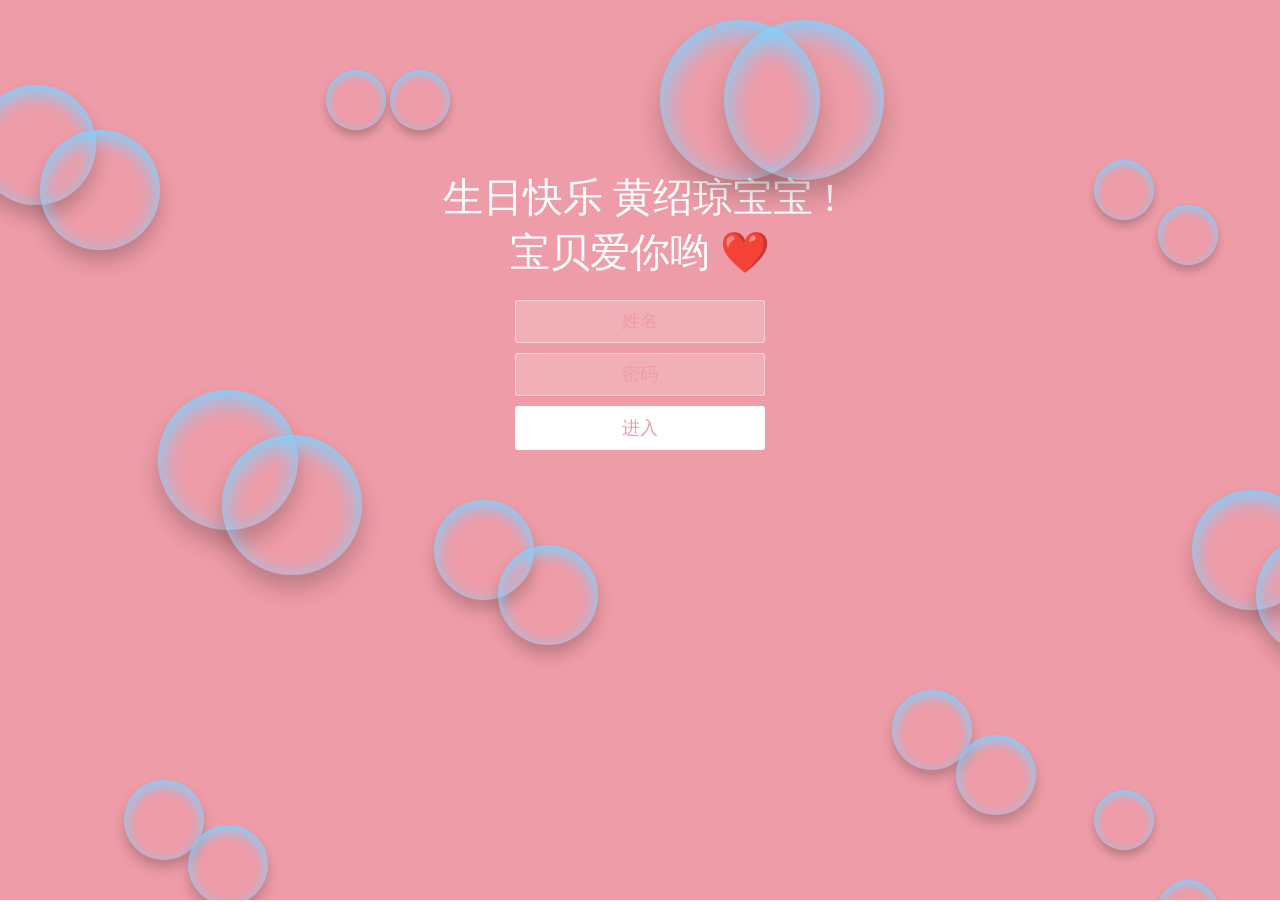
<file: index.html>
﻿<!doctype html>
<html lang="zh">
<head>
<meta charset="UTF-8">
<meta http-equiv="X-UA-Compatible" content="IE=edge,chrome=1">
<meta name="viewport" content="width=device-width, initial-scale=1.0">
<title>生日快乐!</title>
<link rel="stylesheet" type="text/css" href="css/index.css">
</head>
<body>
    <iframe class="full" src="./html/login.html" id="iframePage" onload="changeFrameHeight()" frameborder="0" scrolling="no" marginwidth="0" marginheight="0"></iframe>
    <script src="js/index.js" type="text/javascript"></script>
</body>
</html>
</file>
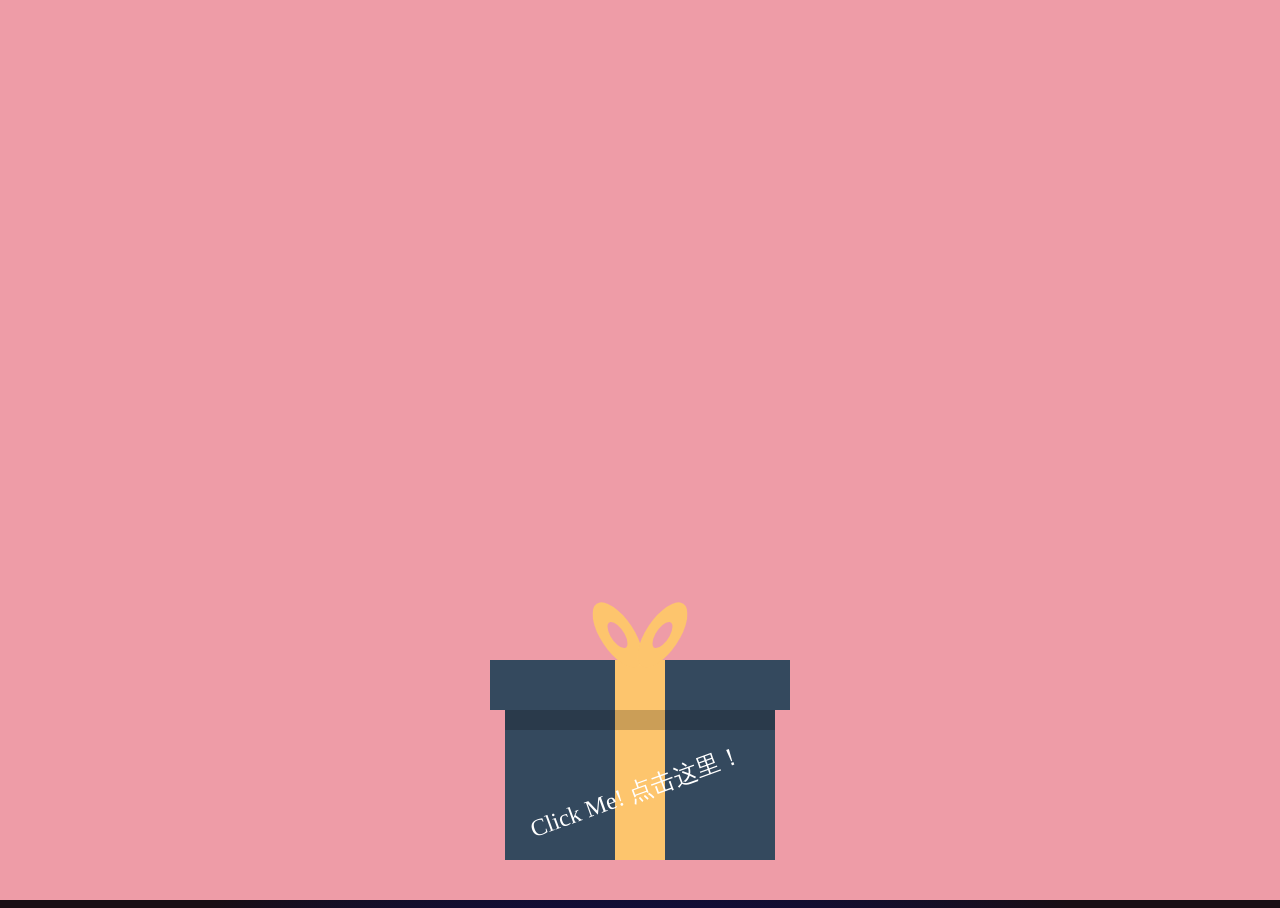
<file: html/BirthdayPresent.html>
<!DOCTYPR html>

<html lang="en">
    <head>
        <meta charset="UTF-8">
        <title>Birthday Gift</title>
        
        <!-- Link CSS Style.css file-->
        
        <link rel="stylesheet" href="../css/style.css">
        
    </head>
    <body>
        <div class='moon'>
            <div class='crater1'></div>
            <div class='crater2'></div>
            <div class='crater3'></div>
        </div>
        
        <canvas id="canvas"></canvas>
        
        <div id="sea"></div>
        <div id="beach"></div>
        
        <img src="../img/jumping.png" alt="Jumping-people" id="people" />
        
        <div id="merrywrap" class="merrywrap">
            <div class="giftbox">
                <div class="cover">
                    <div></div>
                </div>
                
                <div class="box"></div>
            </div>
            
            <div class="icons">
                <div class="row">
                    <span>H</span>
                    <span>a</span>
                    <span>p</span>
                    <span>p</span>
                    <span>y</span>
                    
                </div>
                <div class="row">
                    <span>B</span>
                    <span>i</span>
                    <span>r</span>
                    <span>t</span>
                    <span>h</span>
                    <span>d</span>
                    <span>a</span>
                    <span>y</span>
                </div>
                
                <div class="row">
                    <span>M</span>
                    <span>y</span>
                    <span>&nbsp;</span>
                    <span>P</span>
                    <span>r</span>
                    <span>i</span>
                    <span>n</span>
                    <span>c</span>
                    <span>e</span>
                    <span>s</span>
					<span>s</span>
                </div>
				
				<div class="row">
                    <span>宝</span>
                    <span>宝</span>
                </div>
            </div>
        </div>
        
        <div id="video"></div>
        
        
        <script src="../js/giftIndex.js"></script>
        <!--<audio src="../music/所念皆星河.mp3" autoplay="autoplay" loop="loop"></audio>-->
    </body>
</html>
</file>
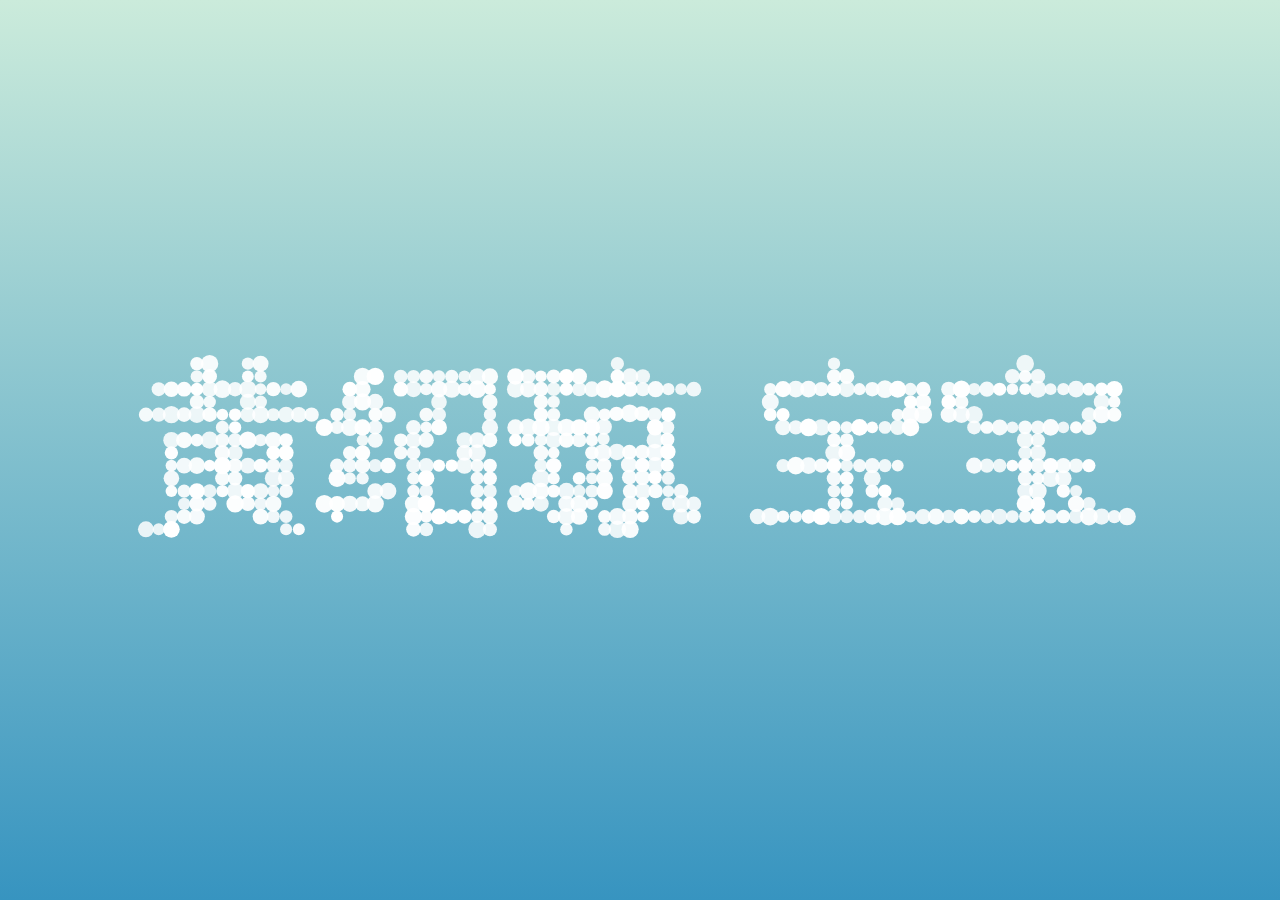
<file: html/Countdown.html>
<!DOCTYPE html>
<html>

<head>

  <meta charset="UTF-8">

  <title></title>

  <link rel="stylesheet" href="../css/normalizel.css">

  <link rel="stylesheet" href="../css/stylel.css" media="screen" type="text/css" />

</head>

<body>
<canvas class="canvas"></canvas>

<div class="help">?</div> 

<div class="ui">
  <input class="ui-input" type="text" />
  <span class="ui-return">↵</span>
</div>

<div class="overlay">
  <div class="tabs">
    <div class="tabs-labels"><span class="tabs-label">Commands</span><span class="tabs-label">Info</span><span class="tabs-label">Share</span></div>

    <div class="tabs-panels">
      <ul class="tabs-panel commands">
        <li class="commands-item"><span class="commands-item-title">Text</span><span class="commands-item-info" data-demo="Hello :)">Type anything</span><span class="commands-item-action">Demo</span></li>
        <li class="commands-item"><span class="commands-item-title">Countdown</span><span class="commands-item-info" data-demo="#countdown 10">#countdown<span class="commands-item-mode">number</span></span><span class="commands-item-action">Demo</span></li>
        <li class="commands-item"><span class="commands-item-title">Time</span><span class="commands-item-info" data-demo="#time">#time</span><span class="commands-item-action">Demo</span></li>
        <li class="commands-item"><span class="commands-item-title">Rectangle</span><span class="commands-item-info" data-demo="#rectangle 30x15">#rectangle<span class="commands-item-mode">width x height</span></span><span class="commands-item-action">Demo</span></li>
        <li class="commands-item"><span class="commands-item-title">Circle</span><span class="commands-item-info" data-demo="#circle 25">#circle<span class="commands-item-mode">diameter</span></span><span class="commands-item-action">Demo</span></li>

        <li class="commands-item commands-item--gap"><span class="commands-item-title">Animate</span><span class="commands-item-info" data-demo="The time is|#time|#countdown 3|#icon thumbs-up"><span class="commands-item-mode">command1</span>&nbsp;|<span class="commands-item-mode">command2</span></span><span class="commands-item-action">Demo</span></li>
      </ul>
    </div>
  </div>
</div>

  <script src="../js/indexl.js"></script>

</body>

</html>
</file>
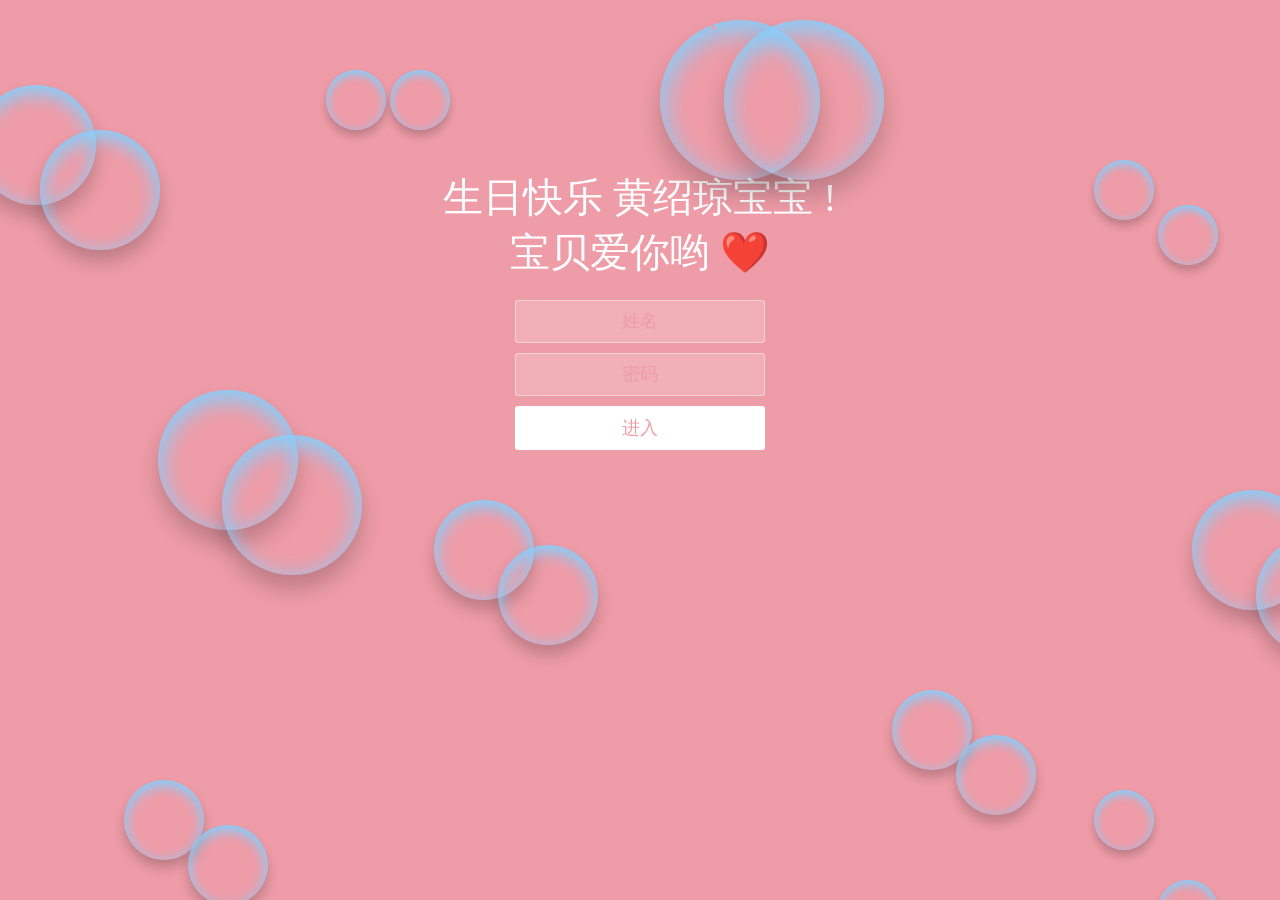
<file: html/login.html>
<!doctype html>
<html lang="zh">
<head>
<meta charset="UTF-8">
<meta http-equiv="X-UA-Compatible" content="IE=edge,chrome=1">
<meta name="viewport" content="width=device-width, initial-scale=1.0">
<title>生日快乐!</title>
<link rel="stylesheet" type="text/css" href="../css/login.css" type="text/css" />
<link rel="stylesheet" href="../css/bubbles.css" type="text/css" />
</head>
<body>
<div class="htmleaf-container">
	<div class="wrapper">
		<div class="container">
			<h1 style="color:white">生日快乐 黄绍琼宝宝 !<br/> 宝贝爱你哟 ❤️</h1>
			<form class="form">
				<input id="userName" name="userName" type="text" placeholder="姓名">
				<input id="pwd" name="pwd" type="password" placeholder="密码">
				<button type="submit" id="login-button">进入</button>
			</form>
		</div>
		<ul class="bg-bubbles">
			<li></li>
			<li></li>
			<li></li>
			<li></li>
			<li></li>
			<li></li>
			<li></li>
			<li></li>
			<li></li>
			<li></li>
			<li></li>
			<li></li>
			<li></li>
			<li></li>
			<li></li>
			<li></li>
			<li></li>
			<li></li>
			<li></li>
			<li></li>
		</ul>
	</div>
</div>

<script src="../js/jquery-2.1.1.min.js" type="text/javascript"></script>
<script src="../js/login.js" type="text/javascript"></script>
</body>
</html>
</file>
<file: css/index.css>
body {
  margin: 0;
  padding: 0;
  overflow-y: hidden;
}

.full {
  width: 100%;
}
</file>
<file: css/style.css>
/* latin-ext */
@font-face {
  font-family: 'Kaushan Script';
  font-style: normal;
  font-weight: 400;
  src: url(https://fonts.gstatic.com/s/kaushanscript/v9/vm8vdRfvXFLG3OLnsO15WYS5DG72wNJHMw.woff2) format('woff2');
  unicode-range: U+0100-024F, U+0259, U+1E00-1EFF, U+2020, U+20A0-20AB, U+20AD-20CF, U+2113, U+2C60-2C7F, U+A720-A7FF;
}

/* latin */
@font-face {
  font-family: 'Kaushan Script';
  font-style: normal;
  font-weight: 400;
  src: url(https://fonts.gstatic.com/s/kaushanscript/v9/vm8vdRfvXFLG3OLnsO15WYS5DG74wNI.woff2) format('woff2');
  unicode-range: U+0000-00FF, U+0131, U+0152-0153, U+02BB-02BC, U+02C6, U+02DA, U+02DC, U+2000-206F, U+2074, U+20AC, U+2122, U+2191, U+2193, U+2212, U+2215, U+FEFF, U+FFFD;
}

html, body, .container {
  height: 100%;@
  font-family: 'Kaushan Script','Sail', cursive;
}

body {
  background: #e74;
  overflow: hidden;
  background-image: linear-gradient(to bottom, #190e14, #0d0d4b 30%, #c76075 80%, #e9b64b 95%);
  background-image: radial-gradient(circle at center bottom, #e9b64b, #c76075 15%, #0d0d4b 75%, #190e14 90%);
}

div#beach,
canvas#canvas {
  position: absolute;
  top: 0;
  left: 0;
  width: 100%;
  height: 100%;
}

div#beach {
  background-image: url(../img/beachsil2.png);
  /* background-size: cover; */
  background-position: bottom right;
  background-size: 1700px;
  background-repeat: no-repeat;
}

div#video {
  position: absolute;
  right: 243px;
  bottom: 200px;
}

div#video iframe {
  width: 255px;
  height: 155px;
}

#people {
  position: absolute;
  bottom: 65px;
  left: 40px;
  width: 140px;
}

#car {
  position: absolute;
  bottom: 46px;
  left: 180px;
  width: 230px;
}

div#sea {
  background-color: blue;
  height: 85px;
  position: absolute;
  bottom: 0;
  left: 0;
  width: 100%;
  background-image: radial-gradient(circle at center top, #23485a, #0d0246);
}

.merrywrap {
  position: absolute;
  right: 0px;
  left: 0px;
  bottom: 0px;
  top: 0px;
  background-color: #ee9ca7;
  transition: background-color .5s ease;
}

.giftbox {
  position: absolute;
  width: 300px;
  height: 200px;
  left: 50%;
  margin-left: -150px;
  bottom: 40px;
  z-index: 10;
}
.giftbox > div {
  background: #34495e;
  position: absolute;
}
.giftbox > div:after, .giftbox > div:before {
  position: absolute;
  content: "";
  top: 0;
}
.giftbox:after {
  position: absolute;
  color: #fff;
  width: 100%;
  content: "Click Me! 点击这里！";
  left: 0;
  bottom: 0;
  font-size: 24px;
  text-align: center;
  transform: rotate(-20deg);
  transform-origin: 0 0;
}
.giftbox .cover {
  width: 100%;
  top: 0;
  left: 0;
  height: 25%;
  z-index: 2;
}
.giftbox .cover:before {
  position: absolute;
  height: 100%;
  left: 50%;
  width: 50px;
  transform: translateX(-50%);
  background: #fdc56d;
}
.giftbox .cover > div {
  position: absolute;
  width: 50px;
  height: 50px;
  left: 50%;
  top: -50px;
  transform: translateX(-50%);
}
.giftbox .cover > div:before, .giftbox .cover > div:after {
  position: absolute;
  left: 0;
  top: 0;
  width: 100%;
  height: 100%;
  content: "";
  box-shadow: inset 0 0 0 15px #fdc56d;
  border-radius: 30px;
  transform-origin: 50% 100%;
}
.giftbox .cover > div:before {
  transform: translateX(-45%) skewY(40deg);
}
.giftbox .cover > div:after {
  transform: translateX(45%) skewY(-40deg);
}
.giftbox .box {
  right: 5%;
  left: 5%;
  height: 80%;
  bottom: 0;
}
.giftbox .box:before {
  width: 50px;
  height: 100%;
  left: 50%;
  transform: translateX(-50%);
  background: #fdc56d;
}
.giftbox .box:after {
  width: 100%;
  height: 30px;
  background: rgba(0, 0, 0, 0.2);
}

.icons {
  position: absolute;
  left: 10px;
  /*top:50%;
  width: 100%;*/
  height: auto;
  transform: translateY(10px) rotate(-20deg);
}
.icons .row {
  width: 100%;
  text-align: center;
}
.icons .row span {
  color: #e5e5e5;
  text-shadow: 4px 4px 0 rgba(96, 125, 139, 0.4);
  font-size: 50px;
  display: inline-block;
  opacity: 0;
  transition: transform 0.5s ease-in, opacity 0.7s;
}

.step-1 .giftbox {
  animation: wobble 0.5s linear infinite forwards;
}
.step-1 .cover {
  animation: wobble 0.5s linear infinite  0.1s forwards;
}
.step-1 .icons .row span {
  opacity: 1;
}

.step-2 .giftbox:after {
  opacity: 0;
}

.step-3 .giftbox,
.step-4 .giftbox {
  opacity: 0;
  z-index: 1;
}
.step-3 .giftbox:after,
.step-4 .giftbox:after {
  opacity: 0;
}

.step-2 .giftbox .cover {
  animation: flyUp 0.4s ease-in forwards;
}
.step-2 .giftbox .box {
  animation: flyDown 0.2s ease-in 0.05s forwards;
}

@keyframes wobble {
  25% {
    transform: rotate(4deg);
  }
  75% {
    transform: rotate(-2deg);
  }
}
@keyframes flyUp {
  75% {
    opacity: 1;
  }
  100% {
    transform: translateY(-1000px) rotate(20deg);
    opacity: 0;
  }
}
@keyframes flyDown {
  75% {
    opacity: 1;
  }
  100% {
    transform: translateY(100%);
    opacity: 0;
  }
}
.step-1 .icons .row span {
  opacity: 0;
}

.step-1 .icons .row span:first-child {
  transform: translateY(700%) translateX(600%);
}

.step-1 .icons .row span:nth-child(2) {
  transform: translateY(700%) translateX(500%);
}

.step-1 .icons .row span:nth-child(3) {
  transform: translateY(700%) translateX(400%);
}

.step-1 .icons .row span:nth-child(4) {
  transform: translateY(700%) translateX(300%);
}

.step-1 .icons .row span:nth-child(5) {
  transform: translateY(700%) translateX(200%);
}

.step-1 .icons .row span:nth-child(6) {
  transform: translateY(700%) translateX(100%);
}

.step-1 .icons .row span:nth-child(7) {
  transform: translateY(700%) translateX(0);
}

.step-1 .icons .row span:nth-child(8) {
  transform: translateY(700%) translateX(-100%);
}

.step-1 .icons .row span:nth-child(9) {
  transform: translateY(700%) translateX(-200%);
}

.step-1 .icons .row span:nth-child(10) {
  transform: translateY(700%) translateX(-300%);
}

.step-1 .icons .row span:nth-child(11) {
  transform: translateY(700%) translateX(-400%);
}

.step-1 .icons .row span:nth-child(12) {
  transform: translateY(700%) translateX(-500%);
}

.step-1 .icons .row span:nth-child(13) {
  transform: translateY(700%) translateX(-600%);
}

.step-2 .icons .row span:nth-child(2) {
  -webkit-transition-delay: 0.1s;
  transition-delay: 0.1s;
}

.step-2 .icons .row span:nth-child(3) {
  -webkit-transition-delay: 0.15s;
  transition-delay: 0.15s;
}

.step-2 .icons .row span:nth-child(4) {
  -webkit-transition-delay: 0.2s;
  transition-delay: 0.2s;
}

.step-2 .icons .row span:nth-child(5) {
  -webkit-transition-delay: 0.25s;
  transition-delay: 0.25s;
}

.step-2 .icons .row span:nth-child(6) {
  -webkit-transition-delay: 0.3s;
  transition-delay: 0.3s;
}

.step-2 .icons .row span:nth-child(7) {
  -webkit-transition-delay: 0.35s;
  transition-delay: 0.35s;
}

.step-2 .icons .row span:nth-child(8) {
  -webkit-transition-delay: 0.4s;
  transition-delay: 0.4s;
}

.step-2 .icons .row span:nth-child(9) {
  -webkit-transition-delay: 0.45s;
  transition-delay: 0.45s;
}

.step-2 .icons .row span:nth-child(10) {
  -webkit-transition-delay: 0.5s;
  transition-delay: 0.5s;
}

.step-2 .icons .row span:nth-child(11) {
  -webkit-transition-delay: 0.55s;
  transition-delay: 0.55s;
}

.step-2 .icons .row span:nth-child(12) {
  -webkit-transition-delay: 0.6s;
  transition-delay: 0.6s;
}

.step-2 .icons .row span:nth-child(13) {
  -webkit-transition-delay: 0.65s;
  transition-delay: 0.65s;
}

.step-2 .icons span, .step-3 .icons span, .step-4 .icons span {
  opacity: 1;
  transition-timing-function: cubic-bezier(0, 0, 0.2, 0.91);
}

.step-4 .icons .row span, .step-3 .icons .row span {
  /*animation: wobble 0.6s linear infinite forwards;*/
  color: #c6e2ff;
  animation: neon .08s ease-in-out infinite alternate;
}

.step-4 .icons .row span:nth-child(even), .step-3 .icons .row span:nth-child(even) {
  animation-duration: 0.7s;
}

@keyframes neon {
  from {
    text-shadow: 0 0 6px rgba(202, 228, 225, 0.92), 0 0 30px rgba(202, 228, 225, 0.34), 0 0 12px rgba(30, 132, 242, 0.52), 0 0 21px rgba(30, 132, 242, 0.92), 0 0 34px rgba(30, 132, 242, 0.78), 0 0 54px rgba(30, 132, 242, 0.92);
  }
  to {
    text-shadow: 0 0 6px rgba(202, 228, 225, 0.98), 0 0 30px rgba(202, 228, 225, 0.42), 0 0 12px rgba(30, 132, 242, 0.58), 0 0 22px rgba(30, 132, 242, 0.84), 0 0 38px rgba(30, 132, 242, 0.88), 0 0 60px #1e84f2;
  }
}
.moon {
  position: absolute;
  top: 10%;
  right: 200px;
  width: 100px;
  height: 100px;
  border-radius: 50%;
  background: #ddd;
  box-shadow: inset 20px -10px 0 0 #b9b9b9;
}

.moon .crater1 {
  position: absolute;
  width: 30px;
  height: 30px;
  border-radius: 50%;
  background: #bbb;
  box-shadow: inset -3px 1.5px 0 0 #aaa;
  top: 20px;
  right: 20px;
}

.moon .crater2 {
  position: absolute;
  width: 10px;
  height: 10px;
  border-radius: 50%;
  background: #bbb;
  box-shadow: inset -1px 0.5px 0 0 #aaa;
  top: 45px;
  right: 50px;
}

.moon .crater3 {
  position: absolute;
  width: 15px;
  height: 15px;
  border-radius: 50%;
  background: #bbb;
  box-shadow: inset -1.5px 0.75px 0 0 #aaa;
  top: 60px;
  right: 25px;
}

@media (min-width: 1000px) {
  .icons {
    left: 30px;
  }

  .icons .row span {
    font-size: 56px;
  }

  #people {
    left: 80px;
    bottom: 70px;
    width: 160px;
  }

  div#beach {
    background-size: 2000px;
  }

  div#video {
    right: 290px;
    bottom: 235px;
  }

  div#video iframe {
    width: 295px;
    height: 185px;
  }

  .moon {
    right: 230px;
  }
}
</file>
<file: css/stylel.css>
body {
  font-family: "Avenir", "Helvetica Neue", Helvetica, Arial, sans-serif;
  background: #ee9ca7;
  color: #666;
  font-size: 16px;
  line-height: 1.5em;
}

h1 {
  color: #111;
  margin: 0 0 12px 0;
  font-size: 24px;
  line-height: 1.5em;
}

p {
  margin: 0 0 10x 0;
}

a {
  color: #888;
  text-decoration: none;
  border-bottom: solid #ccc;
}

a:hover {
  border-bottom-color: #888;
}

body,
.overlay {
  -webkit-perspective: 1000;
  -webkit-perspective-origin-y: 25%;
}

.body--ready {
  /* Ideas
  background: -webkit-linear-gradient(top, #e2b986 -10%, #241c35 140%);
  background: -webkit-linear-gradient(top, #c97369 -40%, #241c35 130%);
  background: -webkit-linear-gradient(top, #fac4c4 -10%, #606386 140%);
  background: -webkit-linear-gradient(top, #519ab0 0%, #414A6D 110%);
  background: -webkit-linear-gradient(top, rgb(129, 0, 170) 0%, rgb(43, 4, 114) 110%);
  background: -webkit-linear-gradient(top, rgb(163, 235, 189) 0%, rgb(16, 93, 145) 110%);
  background: -webkit-linear-gradient(top, rgb(165, 103, 189) 0%, rgb(75, 233, 214) 120%);
  */

  background: -webkit-linear-gradient(top, rgb(203, 235, 219) 0%, rgb(55, 148, 192) 100%);
  background: -moz-linear-gradient(top, rgb(203, 235, 219) 0%, rgb(55, 148, 192) 100%);
  background: -o-linear-gradient(top, rgb(203, 235, 219) 0%, rgb(55, 148, 192) 100%);
  background: -ms-linear-gradient(top, rgb(203, 235, 219) 0%, rgb(55, 148, 192) 100%);
  background: linear-gradient(top, rgb(203, 235, 219) 0%, rgb(55, 148, 192) 100%);*/
}

.body--ready .overlay {
  -webkit-transition: -webkit-transform 0.7s cubic-bezier(0.694, 0.0482, 0.335, 1),
                      opacity 0.7s cubic-bezier(0.694, 0.0482, 0.335, 1);
  -moz-transition: -moz-transform 0.7s cubic-bezier(0.694, 0.0482, 0.335, 1),
                      opacity 0.7s cubic-bezier(0.694, 0.0482, 0.335, 1);
  -ms-transition: -ms-transform 0.7s cubic-bezier(0.694, 0.0482, 0.335, 1),
                      opacity 0.7s cubic-bezier(0.694, 0.0482, 0.335, 1);
  -o-transition: -o-transform 0.7s cubic-bezier(0.694, 0.0482, 0.335, 1),
                      opacity 0.7s cubic-bezier(0.694, 0.0482, 0.335, 1);
  transition: transform 0.7s cubic-bezier(0.694, 0.0482, 0.335, 1),
                      opacity 0.7s cubic-bezier(0.694, 0.0482, 0.335, 1);
}

.ui {
  position: absolute;
  left: 50%;
  bottom: 0%;
  width: 300px;
  margin-left: -150px;
}

.ui-input {
  display: none;
  width: 100%;
  height: 50px;
  background: none;
  font-size: 24px;
  font-weight: bold;
  color: #fff;
  text-align: center;
  border: none;
  border-bottom: 0px solid white;
}

.ui-input:focus {
  outline: none;
  border: none;
  border-bottom: 2px solid white;
}

.ui-return {
  display: none;
  position: absolute;
  top: 20px;
  right: 0;
  padding: 3px 2px 0 2px;
  font-size: 10px;
  line-height: 10px;
  color: #fff;
  border: 1px solid #fff;
}

.ui--enter .ui-return {
  display: block;
}

.ui--wide {
  width: 76%;
  margin-left: 12%;
  left: 0;
}

.ui--wide .ui-return {
  right: -20px;
}

.help {
  display: none;
  position: absolute;
  top: 40px;
  right: 40px;
  width: 25px;
  height: 25px;
  text-align: center;
  font-size: 13px;
  line-height: 27px;
  font-weight: bold;
  cursor: pointer;
  background: #fff;
  color: #79a8ae;
  opacity: .9;

  -webkit-transition: opacity 0.1s cubic-bezier(0.694, 0.0482, 0.335, 1);
  -moz-transition: opacity 0.1s cubic-bezier(0.694, 0.0482, 0.335, 1);
  -ms-transition: opacity 0.1s cubic-bezier(0.694, 0.0482, 0.335, 1);
  -o-transition: opacity 0.1s cubic-bezier(0.694, 0.0482, 0.335, 1);
  transition: opacity 0.1s cubic-bezier(0.694, 0.0482, 0.335, 1);
}

.help:hover {
  opacity: 1;
}

.overlay {
  position: absolute;
  top: 50%;
  left: 50%;
  width: 550px;
  height: 490px;
  margin: -260px 0 0 -275px;
  opacity: 0;

  -webkit-transform: rotateY(90deg);
  -moz-transform: rotateY(90deg);
  -ms-transform: rotateY(90deg);
  -o-transform: rotateY(90deg);
  transform: rotateY(90deg);
}

.overlay--visible {
  opacity: 1;

  -webkit-transform: rotateY(0);
  -moz-transform: rotateY(0);
  -ms-transform: rotateY(0);
  -o-transform: rotateY(0);
  transform: rotateY(0);
}

.ui-share,
.ui-details {
  opacity: .9;
  background: #fff;
  z-index: 2;
}

.ui-details-content,
.ui-share-content {
  padding: 100px 50px;
}

.commands {
  margin: 0;
  padding: 0;
  list-style: none;
  cursor: pointer;
}

.commands-item {
  font-size: 12px;
  line-height: 22px;
  font-weight: bold;
  text-transform: uppercase;
  letter-spacing: 1px;
  padding: 20px;
  background: #fff;
  margin-top: 1px;
  color: #333;
  opacity: .9;

  -webkit-transition: -webkit-transform 0.7s cubic-bezier(0.694, 0.0482, 0.335, 1),
                      opacity 0.1s cubic-bezier(0.694, 0.0482, 0.335, 1);
  -moz-transition: -moz-transform 0.1s cubic-bezier(0.694, 0.0482, 0.335, 1),
                      opacity 0.1s cubic-bezier(0.694, 0.0482, 0.335, 1);
  -ms-transition: -ms-transform 0.1s cubic-bezier(0.694, 0.0482, 0.335, 1),
                      opacity 0.1s cubic-bezier(0.694, 0.0482, 0.335, 1);
  -o-transition: -o-transform 0.1s cubic-bezier(0.694, 0.0482, 0.335, 1),
                      opacity 0.1s cubic-bezier(0.694, 0.0482, 0.335, 1);
  transition: transform 0.1s cubic-bezier(0.694, 0.0482, 0.335, 1),
                      opacity 0.1s cubic-bezier(0.694, 0.0482, 0.335, 1);
}

.commands-item--gap {
  margin-top: 9px;
}

.commands-item:hover {
  opacity: 1;
}

.commands-item:hover .commands-item-action {
  background: #333;
}

.commands-item a {
  display: inline-block;
}

.commands-item-mode {
  display: inline-block;
  margin-left: 3px;
  font-style: italic;
  color: #ccc;
}

.commands-item-title {
  display: inline-block;
  width: 150px;
}

.commands-item-info {
  display: inline-block;
  width: 300px;
  font-size: 14px;
  text-transform: none;
  letter-spacing: 0;
  font-weight: normal;
  color: #aaa;
}

.commands-item-action {
  display: inline-block;
  float: right;
  margin-top: 3px;
  text-transform: uppercase;
  font-size: 10px;
  line-height: 10px;
  color: #fff;
  background: #90c9d1;
  padding: 5px 10px 4px 10px;
  border-radius: 3px;
}

.commands-item:first-child {
  margin-top: 0;
}

.twitter-share {
  position: absolute;
  top: 4px;
  right: 20px;
}


.tabs-labels {
  margin-bottom: 9px;
}

.tabs-label {
  display: inline-block;
  background: #fff;
  padding: 10px 20px;
  font-size: 12px;
  line-height: 22px;
  font-weight: bold;
  text-transform: uppercase;
  letter-spacing: 1px;
  color: #333;
  opacity: .5;
  cursor: pointer;
  margin-right: 2px;

  -webkit-transition: opacity 0.1s cubic-bezier(0.694, 0.0482, 0.335, 1);
  -moz-transition: opacity 0.1s cubic-bezier(0.694, 0.0482, 0.335, 1);
  -ms-transition: opacity 0.1s cubic-bezier(0.694, 0.0482, 0.335, 1);
  -o-transition: opacity 0.1s cubic-bezier(0.694, 0.0482, 0.335, 1);
  transition: opacity 0.1s cubic-bezier(0.694, 0.0482, 0.335, 1);
}

.tabs-label:hover {
  opacity: .9;
}

.tabs-label--active {
  opacity: .9;
}

.tabs-panel {
  display: none;
}

.tabs-panel--active {
  display: block;
}

.tab-panel {
  position: absolute;
  top: 0;
  left: 0;
  width: 100%;
}

.touch .ui-input {
  display: none;
}
</file>
<file: css/login.css>
* {
  box-sizing: border-box;
  margin: 0;
  padding: 0;
  font-weight: 300;
}
body {
  font-family:"Microsoft YaHei";
  color: #ee9ca7;
  font-weight: 300;
}
body ::-webkit-input-placeholder {
  /* WebKit browsers */
  font-family:"Microsoft YaHei";
  color: #ee9ca7;
  font-weight: 300;
}
body :-moz-placeholder {
  /* Mozilla Firefox 4 to 18 */
  font-family:"Microsoft YaHei";
  color: #ee9ca7;
  opacity: 1;
  font-weight: 300;
}
body ::-moz-placeholder {
  /* Mozilla Firefox 19+ */
  font-family:"Microsoft YaHei";
  color: #ee9ca7;
  opacity: 1;
  font-weight: 300;
}
body :-ms-input-placeholder {
  /* Internet Explorer 10+ */
  font-family:"Microsoft YaHei";
  color: #ee9ca7;
  font-weight: 300;
}
.wrapper {
  background: #ee9ca7;
  background: -webkit-linear-gradient(top left, #ee9ca7 0%, #ee9ca7 100%);
  background: linear-gradient(to bottom right, #ee9ca7 0%, #ee9ca7 100%);
  background-color:rgba(255,255,255,0.9);
  position: absolute;
  top:0;
  left: 0;
  width: 100%;
  height: 100%;
  overflow: hidden;

}

.wrapper.form-success .container h1 {
  -webkit-transform: translateY(85px);
      -ms-transform: translateY(85px);
          transform: translateY(85px);
}
.container {
  max-width: 600px;
  margin: 0 auto;
  margin-top: 7%;
  padding: 80px 0;
  height: 400px;
  text-align: center;
}
.container h1 {
  font-size: 40px;
  -webkit-transition-duration: 1s;
          transition-duration: 1s;
  -webkit-transition-timing-function: ease-in-put;
          transition-timing-function: ease-in-put;
  font-weight: 200;
}
form {
  padding: 20px 0;
  position: relative;
  z-index: 2;
}
form input {
  -webkit-appearance: none;
     -moz-appearance: none;
          appearance: none;
  outline: 0;
  border: 1px solid rgba(255, 255, 255, 0.4);
  background-color: rgba(255, 255, 255, 0.2);
  width: 250px;
  border-radius: 3px;
  padding: 10px 15px;
  margin: 0 auto 10px auto;
  display: block;
  text-align: center;
  font-family: "Microsoft YaHei";
  font-size: 18px;
  color: white;
  -webkit-transition-duration: 0.25s;
          transition-duration: 0.25s;
  font-weight: 300;
}
form input:hover {
  background-color: rgba(255, 255, 255, 0.4);
}
form input:focus {
  background-color: white;
  width: 300px;
  color: #ee9ca7;
}
form button {
  -webkit-appearance: none;
     -moz-appearance: none;
          appearance: none;
  outline: 0;
  background-color: white;
  font-family: "Microsoft YaHei";
  border: 0;
  padding: 10px 15px;
  color: #ee9ca7;
  border-radius: 3px;
  width: 250px;
  cursor: pointer;
  font-size: 18px;
  -webkit-transition-duration: 0.25s;
          transition-duration: 0.25s;
}
form button:hover {
  background-color: #f5f7f9;
}
</file>
<file: css/bubbles.css>
.bg-bubbles {
  position: absolute;
  top: 0;
  left: 0;
  width: 100%;
  height: 100%;
  z-index: 1;
}
.bg-bubbles li {
  -webkit-border-radius: 50%;
	-moz-border-radius: 50%;
	border-radius: 50%;
	
    -webkit-box-shadow: 0 20px 30px rgba(0, 0, 0, 0.2), inset 0px 10px 30px 5px rgba(135,206,250, 1);
	-moz-box-shadow: 0 20px 30px rgba(0, 0, 0, 0.2), inset 0px 10px 30px 5px rgba(135,206,250, 1);
	box-shadow: 0 20px 30px rgba(0, 0, 0, 0.2), inset 0px 10px 30px 5px rgba(135,206,250, 1);
	
    height: 200px;
	position: absolute;
	width: 200px;
}

.bubble li :after {
    background: -moz-radial-gradient(center, ellipse cover,  rgba(135,206,250,0.5) 0%, rgba(135,206,250,0) 70%); /* FF3.6+ */
    background: -webkit-gradient(radial, center center, 0px, center center, 100%, color-stop(0%,rgba(135,206,250,0.5)), color-stop(70%,rgba(135,206,250,0))); /* Chrome,Safari4+ */
    background: -webkit-radial-gradient(center, ellipse cover,  rgba(135,206,250,0.5) 0%,rgba(135,206,250,0) 70%); /* Chrome10+,Safari5.1+ */
    background: -o-radial-gradient(center, ellipse cover,  rgba(135,206,250,0.5) 0%,rgba(135,206,250,0) 70%); /* Opera 12+ */
    background: -ms-radial-gradient(center, ellipse cover,  rgba(135,206,250,0.5) 0%,rgba(135,206,250,0) 70%); /* IE10+ */
    background: radial-gradient(ellipse at center,  rgba(135,206,250,0.5) 0%,rgba(135,206,250,0) 70%); /* W3C */
    filter: progid:DXImageTransform.Microsoft.gradient( startColorstr='#80ffffff', endColorstr='#00ffffff',GradientType=1 ); /* IE6-9 fallback on horizontal gradient */

	-webkit-border-radius: 50%;
	-moz-border-radius: 50%;
	border-radius: 50%;
	
    -webkit-box-shadow: inset 0 20px 30px rgba(135,206,250, 0.3);
	-moz-box-shadow: inset 0 20px 30px rgba(135,206,250, 0.3);
	box-shadow: inset 0 20px 30px rgba(135,206,250, 0.3);
	
	content: "";
    height: 180px;
	left: 10px;
	position: absolute;
	width: 180px;
}

.bg-bubbles li:nth-child(1) {
    -webkit-animation: animateBubble 15s linear infinite, sideWays 2s ease-in-out infinite alternate;
	-moz-animation: animateBubble 15s linear infinite, sideWays 2s ease-in-out infinite alternate;
	animation: animateBubble 15s linear infinite, sideWays 2s ease-in-out infinite alternate;
	
	left: -5%;
	top: 5%;
	
	-webkit-transform: scale(0.6);
	-moz-transform: scale(0.6);
	transform: scale(0.6);
}

.bg-bubbles li:nth-child(2) {
    -webkit-animation: animateBubble 10s linear infinite, sideWays 4s ease-in-out infinite alternate;
	-moz-animation: animateBubble 10s linear infinite, sideWays 4s ease-in-out infinite alternate;
	animation: animateBubble 10s linear infinite, sideWays 4s ease-in-out infinite alternate;
	
	left: 5%;
	top: 80%;
	
	-webkit-transform: scale(0.4);
	-moz-transform: scale(0.4);
	transform: scale(0.4);
}

.bg-bubbles li:nth-child(3) {
    -webkit-animation: animateBubble 18s linear infinite, sideWays 2s ease-in-out infinite alternate;
	-moz-animation: animateBubble 18s linear infinite, sideWays 2s ease-in-out infinite alternate;
	animation: animateBubble 18s linear infinite, sideWays 2s ease-in-out infinite alternate;
	
	left: 10%;
	top: 40%;
	
	-webkit-transform: scale(0.7);
	-moz-transform: scale(0.7);
	transform: scale(0.7);
}

.bg-bubbles li:nth-child(4) {
    -webkit-animation: animateBubble 12s linear infinite, sideWays 3s ease-in-out infinite alternate;
	-moz-animation: animateBubble 12s linear infinite, sideWays 3s ease-in-out infinite alternate;
	animation: animateBubble 12s linear infinite, sideWays 3s ease-in-out infinite alternate;
	
	left: 20%;
	top: 0;
	
	-webkit-transform: scale(0.3);
	-moz-transform: scale(0.3);
	transform: scale(0.3);
}

.bg-bubbles li:nth-child(5) {
    -webkit-animation: animateBubble 19s linear infinite, sideWays 4s ease-in-out infinite alternate;
	-moz-animation: animateBubble 19s linear infinite, sideWays 4s ease-in-out infinite alternate;
	animation: animateBubble 19s linear infinite, sideWays 4s ease-in-out infinite alternate;
	
	left: 30%;
	top: 50%;
	
	-webkit-transform: scale(0.5);
	-moz-transform: scale(0.5);
	transform: scale(0.5);
}

.bg-bubbles li:nth-child(6) {
    -webkit-animation: animateBubble 11s linear infinite, sideWays 2s ease-in-out infinite alternate;
	-moz-animation: animateBubble 11s linear infinite, sideWays 2s ease-in-out infinite alternate;
	animation: animateBubble 11s linear infinite, sideWays 2s ease-in-out infinite alternate;
	
	left: 50%;
	top: 0;
	
	-webkit-transform: scale(0.8);
	-moz-transform: scale(0.8);
	transform: scale(0.8);
}

.bg-bubbles li:nth-child(7) {
    -webkit-animation: animateBubble 10s linear infinite, sideWays 2s ease-in-out infinite alternate;
	-moz-animation: animateBubble 10s linear infinite, sideWays 2s ease-in-out infinite alternate;
	animation: animateBubble 10s linear infinite, sideWays 2s ease-in-out infinite alternate;
	
	left: 65%;
	top: 70%;
	
	-webkit-transform: scale(0.4);
	-moz-transform: scale(0.4);
	transform: scale(0.4);
}

.bg-bubbles li:nth-child(8) {
    -webkit-animation: animateBubble 12s linear infinite, sideWays 3s ease-in-out infinite alternate;
	-moz-animation: animateBubble 12s linear infinite, sideWays 3s ease-in-out infinite alternate;
	animation: animateBubble 12s linear infinite, sideWays 3s ease-in-out infinite alternate;
	
	left: 80%;
	top: 10%;
	
	-webkit-transform: scale(0.3);
	-moz-transform: scale(0.3);
	transform: scale(0.3);
}

.bg-bubbles li:nth-child(9) {
    -webkit-animation: animateBubble 19s linear infinite, sideWays 4s ease-in-out infinite alternate;
	-moz-animation: animateBubble 19s linear infinite, sideWays 4s ease-in-out infinite alternate;
	animation: animateBubble 19s linear infinite, sideWays 4s ease-in-out infinite alternate;
	
	left: 90%;
	top: 50%;
	
	-webkit-transform: scale(0.6);
	-moz-transform: scale(0.6);
	transform: scale(0.6);
}

.bg-bubbles li:nth-child(10) {
    -webkit-animation: animateBubble 16s linear infinite, sideWays 2s ease-in-out infinite alternate;
	-moz-animation: animateBubble 16s linear infinite, sideWays 2s ease-in-out infinite alternate;
	animation: animateBubble 16s linear infinite, sideWays 2s ease-in-out infinite alternate;
	
	left: 80%;
	top: 80%;
	
	-webkit-transform: scale(0.3);
	-moz-transform: scale(0.3);
	transform: scale(0.3);
}

.bg-bubbles li:nth-child(11) {
    -webkit-animation: animateBubble 25s linear infinite, sideWays 2s ease-in-out infinite alternate;
	-moz-animation: animateBubble 25s linear infinite, sideWays 2s ease-in-out infinite alternate;
	animation: animateBubble 25s linear infinite, sideWays 2s ease-in-out infinite alternate;
	
	left: 0%;
	top: 10%;
	
	-webkit-transform: scale(0.6);
	-moz-transform: scale(0.6);
	transform: scale(0.6);
}

.bg-bubbles li:nth-child(12) {
    -webkit-animation: animateBubble 20s linear infinite, sideWays 4s ease-in-out infinite alternate;
	-moz-animation: animateBubble 20s linear infinite, sideWays 4s ease-in-out infinite alternate;
	animation: animateBubble 20s linear infinite, sideWays 4s ease-in-out infinite alternate;
	
	left: 10%;
	top: 85%;
	
	-webkit-transform: scale(0.4);
	-moz-transform: scale(0.4);
	transform: scale(0.4);
}

.bg-bubbles li:nth-child(13) {
    -webkit-animation: animateBubble 28s linear infinite, sideWays 2s ease-in-out infinite alternate;
	-moz-animation: animateBubble 28s linear infinite, sideWays 2s ease-in-out infinite alternate;
	animation: animateBubble 28s linear infinite, sideWays 2s ease-in-out infinite alternate;
	
	left: 15%;
	top: 45%;
	
	-webkit-transform: scale(0.7);
	-moz-transform: scale(0.7);
	transform: scale(0.7);
}

.bg-bubbles li:nth-child(14) {
    -webkit-animation: animateBubble 22s linear infinite, sideWays 3s ease-in-out infinite alternate;
	-moz-animation: animateBubble 22s linear infinite, sideWays 3s ease-in-out infinite alternate;
	animation: animateBubble 22s linear infinite, sideWays 3s ease-in-out infinite alternate;
	
	left: 25%;
	top: 5;
	
	-webkit-transform: scale(0.3);
	-moz-transform: scale(0.3);
	transform: scale(0.3);
}

.bg-bubbles li:nth-child(15) {
    -webkit-animation: animateBubble 29s linear infinite, sideWays 4s ease-in-out infinite alternate;
	-moz-animation: animateBubble 29s linear infinite, sideWays 4s ease-in-out infinite alternate;
	animation: animateBubble 29s linear infinite, sideWays 4s ease-in-out infinite alternate;
	
	left: 35%;
	top: 55%;
	
	-webkit-transform: scale(0.5);
	-moz-transform: scale(0.5);
	transform: scale(0.5);
}

.bg-bubbles li:nth-child(16) {
    -webkit-animation: animateBubble 21s linear infinite, sideWays 2s ease-in-out infinite alternate;
	-moz-animation: animateBubble 21s linear infinite, sideWays 2s ease-in-out infinite alternate;
	animation: animateBubble 21s linear infinite, sideWays 2s ease-in-out infinite alternate;
	
	left: 55%;
	top: 5;
	
	-webkit-transform: scale(0.8);
	-moz-transform: scale(0.8);
	transform: scale(0.8);
}

.bg-bubbles li:nth-child(17) {
    -webkit-animation: animateBubble 20s linear infinite, sideWays 2s ease-in-out infinite alternate;
	-moz-animation: animateBubble 20s linear infinite, sideWays 2s ease-in-out infinite alternate;
	animation: animateBubble 20s linear infinite, sideWays 2s ease-in-out infinite alternate;
	
	left: 70%;
	top: 75%;
	
	-webkit-transform: scale(0.4);
	-moz-transform: scale(0.4);
	transform: scale(0.4);
}

.bg-bubbles li:nth-child(18) {
    -webkit-animation: animateBubble 22s linear infinite, sideWays 3s ease-in-out infinite alternate;
	-moz-animation: animateBubble 22s linear infinite, sideWays 3s ease-in-out infinite alternate;
	animation: animateBubble 22s linear infinite, sideWays 3s ease-in-out infinite alternate;
	
	left: 85%;
	top: 15%;
	
	-webkit-transform: scale(0.3);
	-moz-transform: scale(0.3);
	transform: scale(0.3);
}

.bg-bubbles li:nth-child(19) {
    -webkit-animation: animateBubble 29s linear infinite, sideWays 4s ease-in-out infinite alternate;
	-moz-animation: animateBubble 29s linear infinite, sideWays 4s ease-in-out infinite alternate;
	animation: animateBubble 29s linear infinite, sideWays 4s ease-in-out infinite alternate;
	
	left: 95%;
	top: 55%;
	
	-webkit-transform: scale(0.6);
	-moz-transform: scale(0.6);
	transform: scale(0.6);
}

.bg-bubbles li:nth-child(20) {
    -webkit-animation: animateBubble 26s linear infinite, sideWays 2s ease-in-out infinite alternate;
	-moz-animation: animateBubble 26s linear infinite, sideWays 2s ease-in-out infinite alternate;
	animation: animateBubble 26s linear infinite, sideWays 2s ease-in-out infinite alternate;
	
	left: 85%;
	top: 90%;
	
	-webkit-transform: scale(0.3);
	-moz-transform: scale(0.3);
	transform: scale(0.3);
}

/* KEYFRAMES */

@-webkit-keyframes animateBubble {
    0% {
        margin-top: 1000px;
    }
    100% {
        margin-top: -100%;
    }
}

@-moz-keyframes animateBubble {
    0% {
        margin-top: 1000px;
    }
    100% {
        margin-top: -100%;
    }
}

@keyframes animateBubble {
    0% {
        margin-top: 1000px;
    }
    100% {
        margin-top: -100%;
    }
}

@-webkit-keyframes sideWays { 
    0% { 
        margin-left:0px;
    }
    100% { 
        margin-left:50px;
    }
}

@-moz-keyframes sideWays { 
    0% { 
        margin-left:0px;
    }
    100% { 
        margin-left:50px;
    }
}

@keyframes sideWays { 
    0% { 
        margin-left:0px;
    }
    100% { 
        margin-left:50px;
    }
}
</file>
<file: css/normalizel.css>
html{font-family:sans-serif;-ms-text-size-adjust:100%;-webkit-text-size-adjust:100%}body{margin:0}article,aside,details,figcaption,figure,footer,header,hgroup,main,nav,section,summary{display:block}audio,canvas,progress,video{display:inline-block;vertical-align:baseline}audio:not([controls]){display:none;height:0}[hidden],template{display:none}a{background:transparent}a:active,a:hover{outline:0}abbr[title]{border-bottom:1px dotted}b,strong{font-weight:bold}dfn{font-style:italic}h1{font-size:2em;margin:0.67em 0}mark{background:#ff0;color:#000}small{font-size:80%}sub,sup{font-size:75%;line-height:0;position:relative;vertical-align:baseline}sup{top:-0.5em}sub{bottom:-0.25em}img{border:0}svg:not(:root){overflow:hidden}figure{margin:1em 40px}hr{-moz-box-sizing:content-box;box-sizing:content-box;height:0}pre{overflow:auto}code,kbd,pre,samp{font-family:monospace, monospace;font-size:1em}button,input,optgroup,select,textarea{color:inherit;font:inherit;margin:0}button{overflow:visible}button,select{text-transform:none}button,html input[type="button"],input[type="reset"],input[type="submit"]{-webkit-appearance:button;cursor:pointer}button[disabled],html input[disabled]{cursor:default}button::-moz-focus-inner,input::-moz-focus-inner{border:0;padding:0}input{line-height:normal}input[type="checkbox"],input[type="radio"]{-moz-box-sizing:border-box;box-sizing:border-box;padding:0}input[type="number"]::-webkit-inner-spin-button,input[type="number"]::-webkit-outer-spin-button{height:auto}input[type="search"]{-webkit-appearance:textfield;-moz-box-sizing:content-box;box-sizing:content-box}input[type="search"]::-webkit-search-cancel-button,input[type="search"]::-webkit-search-decoration{-webkit-appearance:none}fieldset{border:1px solid #c0c0c0;margin:0 2px;padding:0.35em 0.625em 0.75em}legend{border:0;padding:0}textarea{overflow:auto}optgroup{font-weight:bold}table{border-collapse:collapse;border-spacing:0}td,th{padding:0}
</file>
